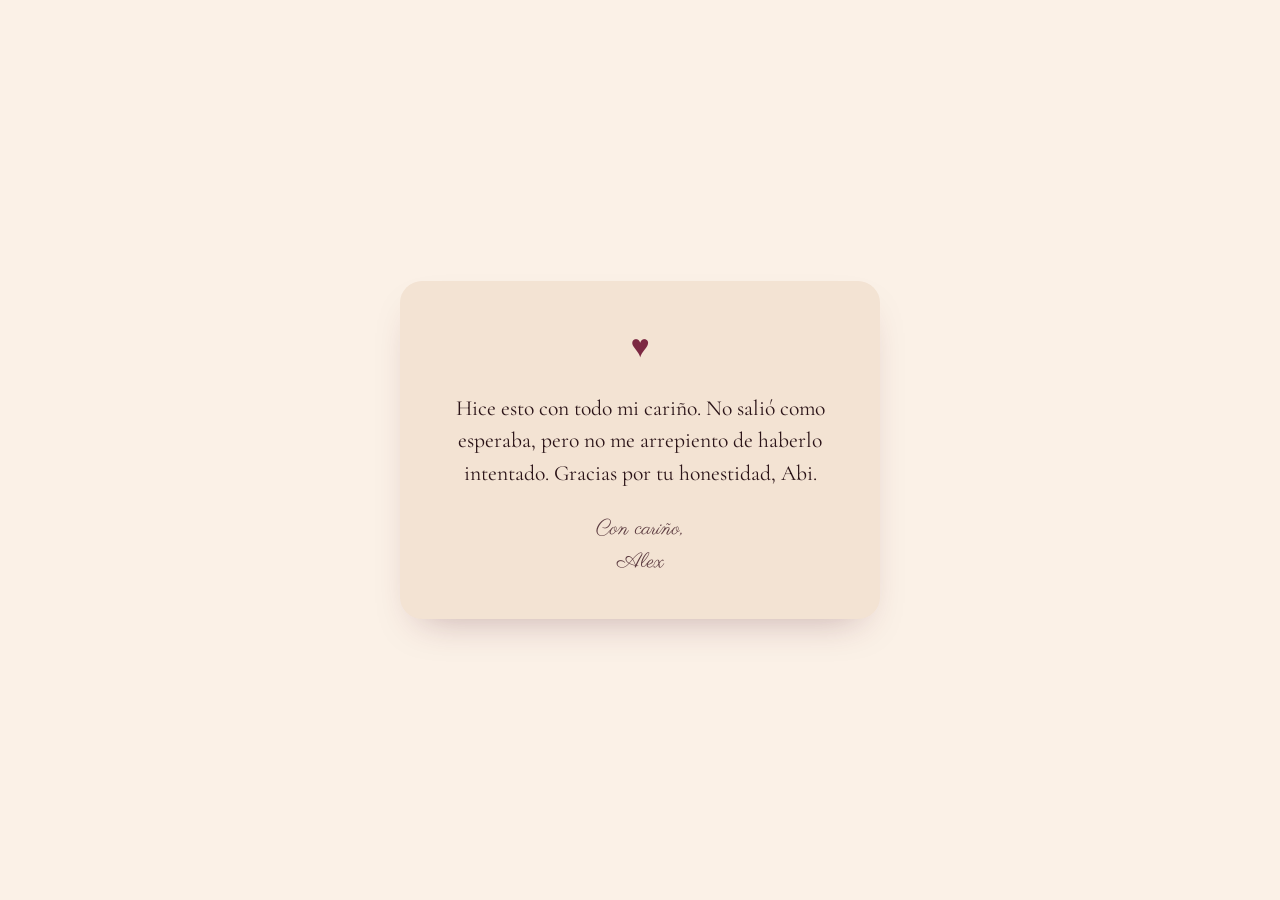
<file: public/index.html>
<!DOCTYPE html>
<html lang="es">
<head>
<meta charset="UTF-8">
<meta name="viewport" content="width=device-width, initial-scale=1, viewport-fit=cover">
<meta name="robots" content="noindex, nofollow">
<title>Para ti</title>
<meta name="description" content="Un regalo hecho con amor.">
<link rel="preconnect" href="https://fonts.googleapis.com">
<link rel="preconnect" href="https://fonts.gstatic.com" crossorigin>
<link href="https://fonts.googleapis.com/css2?family=Cormorant+Garamond:ital,wght@0,400;0,500;0,600;1,500&family=Parisienne&family=Work+Sans:wght@300;400;500;600&display=swap" rel="stylesheet">
<link rel="stylesheet" href="css/style.css">
</head>
<body>

<canvas id="petals-canvas" aria-hidden="true"></canvas>
<canvas id="confetti-canvas" aria-hidden="true"></canvas>

<button id="music-toggle" class="music-toggle" aria-label="Activar música" aria-pressed="false">
  <span class="music-icon">♪</span>
</button>

<div id="loading-screen" class="loading-screen">
  <div class="loading-heart">♥</div>
</div>

<!-- PANTALLA DE CIERRE: si LOCKED.enabled es true en main.js, esta es la
     única pantalla que se muestra; el resto de la página no se carga. -->
<section id="locked-screen" class="locked-screen" hidden>
  <div class="locked-card">
    <span class="locked-heart" aria-hidden="true">♥</span>
    <p id="locked-message" class="locked-message"></p>
    <p class="locked-sign">Con cariño,<br><span id="locked-signature">—</span></p>
  </div>
</section>

<main id="app" class="app" hidden>

  <!-- HERO / SOBRE -->
  <section id="section-hero" class="hero">
    <div class="hero-decor" aria-hidden="true">
      <span class="hero-heart h1">♥</span>
      <span class="hero-heart h2">♥</span>
      <span class="hero-heart h3">♥</span>
    </div>
    <p class="hero-eyebrow" id="hero-greeting">Un regalo para ti</p>
    <h1 class="hero-names">
      <span id="hero-name-love">—</span><span class="amp">&amp;</span><span id="hero-name-you">—</span>
    </h1>
    <button id="envelope-btn" class="envelope" aria-label="Abrir sobre">
      <span class="envelope-body">
        <span class="envelope-flap"></span>
        <span class="envelope-heart">♥</span>
      </span>
      <span class="envelope-label">Toca para abrir</span>
    </button>
  </section>

  <!-- contenido revelado tras abrir el sobre -->
  <div id="reveal-content" class="reveal-content" hidden>

    <!-- NUESTRA CANCIÓN (audio) -->
    <section id="section-song" class="section section-song" hidden>
      <div class="section-inner">
        <p class="section-kicker">Nuestra canción</p>
        <div class="song-note" aria-hidden="true">♫</div>
        <audio id="song-audio" preload="metadata"></audio>
      </div>
    </section>

    <!-- CARTA PRIVADA -->
    <section id="section-letter" class="section section-letter">
      <div class="section-inner">
        <p class="section-kicker">Mensaje privado</p>
        <button id="letter-open-btn" class="letter-open-btn">Abrir carta</button>
        <div id="letter-body" class="letter-body" hidden>
          <p id="letter-text" class="letter-text"></p>
          <p class="letter-sign">Con amor,<br><span id="letter-signature">—</span></p>
        </div>
      </div>
    </section>

    <!-- GALERÍA -->
    <section id="section-gallery" class="section section-gallery" hidden>
      <div class="section-inner">
        <p class="section-kicker">Nuestros momentos</p>
        <div id="gallery-track" class="gallery-track"></div>
        <div class="gallery-controls">
          <button id="gallery-prev" class="gallery-nav" aria-label="Anterior">‹</button>
          <div id="gallery-dots" class="gallery-dots"></div>
          <button id="gallery-next" class="gallery-nav" aria-label="Siguiente">›</button>
        </div>
      </div>
    </section>

    <!-- LO QUE AMO DE TI -->
    <section id="section-lovelist" class="section section-lovelist" hidden>
      <div class="section-inner">
        <p class="section-kicker">Lo que más amo de <span id="lovelist-name">ti</span></p>
        <ul id="lovelist-items" class="lovelist-items"></ul>
      </div>
    </section>

    <!-- NUESTRO LUGAR -->
    <section id="section-place" class="section section-place" hidden>
      <div class="section-inner section-inner--split">
        <div class="place-text">
          <p class="section-kicker">Dónde empezó todo</p>
          <h2 id="place-title" class="section-title">Nuestro lugar</h2>
          <p id="place-text"></p>
        </div>
        <div class="place-image-wrap">
          <img id="place-image" class="place-image" alt="" />
        </div>
      </div>
    </section>

    <!-- NUESTRA LISTA -->
    <section id="section-bucketlist" class="section section-bucketlist" hidden>
      <div class="section-inner">
        <p class="section-kicker">Cosas por vivir juntos</p>
        <h2 class="section-title">Nuestra lista</h2>
        <ul id="bucketlist-items" class="bucketlist-items"></ul>
      </div>
    </section>

    <!-- VALES DE AMOR -->
    <section id="section-coupons" class="section section-coupons" hidden>
      <div class="section-inner">
        <p class="section-kicker">Nuestros vales de amor</p>
        <h2 class="section-title">Canjéalos cuando quieras</h2>
        <p class="section-note">Cada uno se puede usar una sola vez.</p>
        <div id="coupons-grid" class="coupons-grid"></div>
      </div>
    </section>

    <!-- RULETA -->
    <section id="section-roulette" class="section section-roulette" hidden>
      <div class="section-inner">
        <p class="section-kicker">Para ti</p>
        <h2 class="section-title">La ruleta tiene una pregunta</h2>
        <p class="section-note">Gira… y responde con el corazón</p>
        <div class="roulette-wrap">
          <div class="roulette-pointer" aria-hidden="true">♥</div>
          <div id="roulette-wheel" class="roulette-wheel"></div>
        </div>
        <button id="roulette-spin" class="btn-primary">Girar</button>
        <p class="roulette-hint">Puedes girar las veces que quieras 😉</p>

        <div id="roulette-result" class="roulette-result" hidden>
          <p class="section-kicker">La ruleta decidió</p>
          <p id="roulette-result-label" class="roulette-result-label"></p>
          <h3 id="roulette-result-question" class="question-text roulette-result-question"></h3>
          <div class="question-buttons">
            <button id="roulette-yes" class="btn-primary btn-yes">Sí</button>
            <button id="roulette-no" class="btn-ghost btn-no">No</button>
          </div>
          <button id="roulette-again" type="button" class="roulette-again-link">↻ Girar de nuevo</button>
        </div>
      </div>
    </section>

    <!-- CONTADOR DE DÍAS -->
    <section id="section-counter" class="section section-counter" hidden>
      <div class="section-inner">
        <p id="counter-label" class="section-kicker">Llevamos juntos</p>
        <div class="counter-numbers" id="counter-numbers"></div>
      </div>
    </section>

    <!-- LA GRAN PREGUNTA -->
    <section id="section-question" class="section section-question" hidden>
      <div class="section-inner">
        <p class="section-kicker">Tengo algo que preguntarte</p>
        <h2 id="question-text" class="question-text">♥</h2>
        <div class="question-buttons">
          <button id="question-yes" class="btn-primary btn-yes">Sí</button>
          <button id="question-no" class="btn-ghost btn-no">No</button>
        </div>
      </div>
    </section>

    <!-- CIERRE -->
    <section id="section-closing" class="section section-closing" hidden>
      <div class="section-inner">
        <span class="closing-heart" aria-hidden="true">♥</span>
        <p id="closing-text" class="closing-text"></p>
        <p class="closing-sign">Con cariño,<br><span id="closing-signature" class="closing-signature-name">—</span></p>
        <p class="closing-forever">Para siempre</p>
      </div>
    </section>

  </div>
</main>

<!-- MODAL genérico (pregunta / vale canjeado) -->
<div id="modal" class="modal" hidden>
  <div class="modal-card">
    <div id="modal-heart" class="modal-heart">♥</div>
    <h3 id="modal-title" class="modal-title"></h3>
    <p id="modal-text" class="modal-text"></p>
    <button id="modal-close" class="btn-primary">Cerrar</button>
  </div>
</div>

<div id="error-screen" class="error-screen" hidden>
  <p>No pudimos cargar esta página. Intenta de nuevo en un momento.</p>
</div>

<script src="js/sound.js"></script>
<script src="js/main.js"></script>
</body>
</html>
</file>
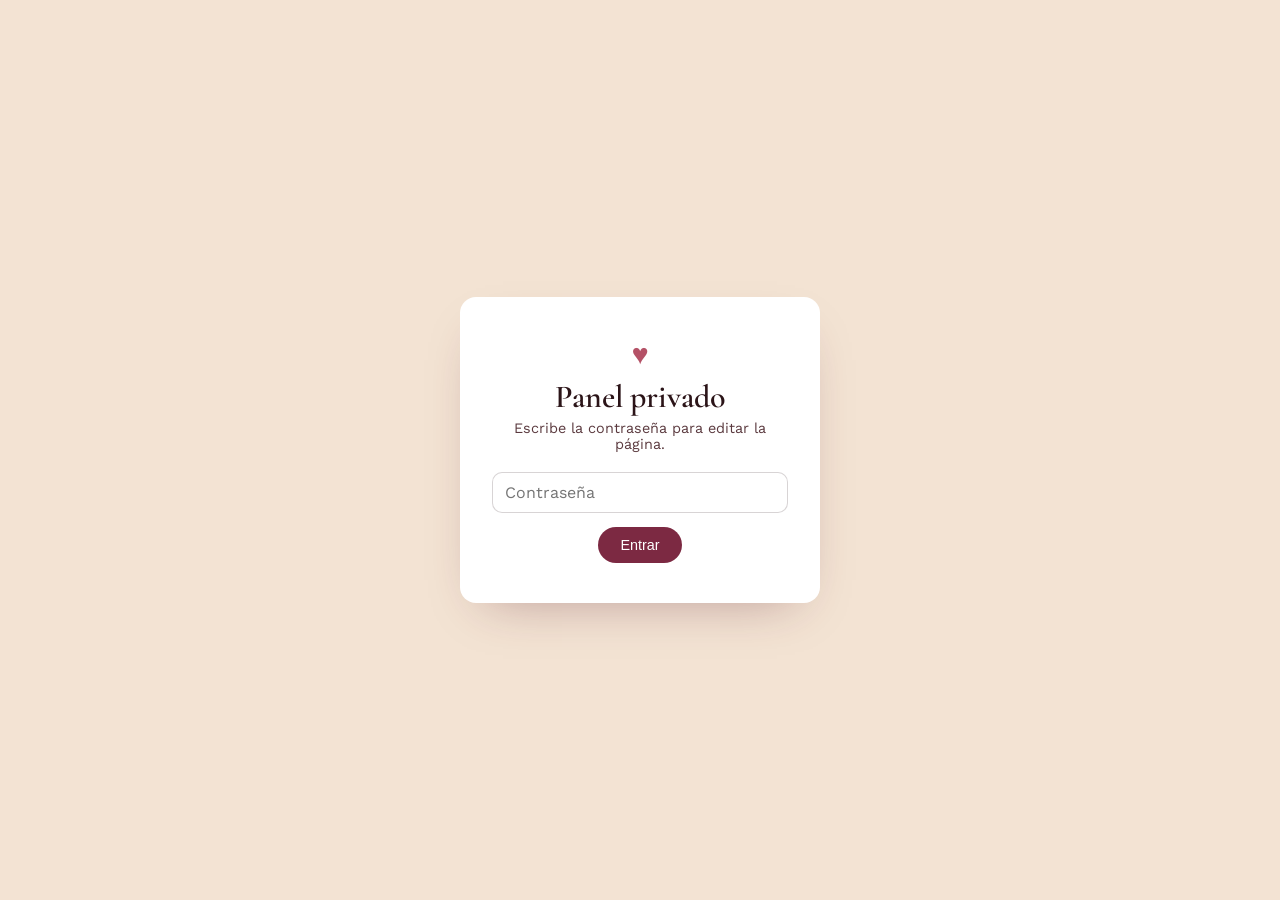
<file: public/admin.html>
<!DOCTYPE html>
<html lang="es">
<head>
<meta charset="UTF-8">
<meta name="viewport" content="width=device-width, initial-scale=1, viewport-fit=cover">
<meta name="robots" content="noindex, nofollow">
<title>Admin — Editor</title>
<link rel="preconnect" href="https://fonts.googleapis.com">
<link href="https://fonts.googleapis.com/css2?family=Cormorant+Garamond:wght@500;600&family=Work+Sans:wght@400;500;600&display=swap" rel="stylesheet">
<link rel="stylesheet" href="css/admin.css">
</head>
<body>

<!-- PANTALLA DE ACCESO -->
<div id="gate" class="gate">
  <form id="gate-form" class="gate-card">
    <p class="gate-heart">♥</p>
    <h1>Panel privado</h1>
    <p class="gate-sub">Escribe la contraseña para editar la página.</p>
    <input id="gate-password" type="password" placeholder="Contraseña" autocomplete="current-password" required>
    <button type="submit" class="btn">Entrar</button>
    <p id="gate-error" class="gate-error" hidden>Contraseña incorrecta.</p>
  </form>
</div>

<!-- PANEL -->
<div id="panel" class="panel" hidden>
  <header class="panel-header">
    <h1>Editar página</h1>
    <div class="panel-actions">
      <span id="save-status" class="save-status"></span>
      <button id="save-btn" class="btn btn-save">Guardar cambios</button>
      <a href="/" target="_blank" class="btn btn-ghost">Ver página</a>
    </div>
  </header>

  <main class="panel-body">

    <section class="card">
      <h2>La pareja</h2>
      <label>Tu nombre <input id="f-you" type="text"></label>
      <label>Nombre de tu amor <input id="f-love" type="text"></label>
      <label>Frase de bienvenida <input id="f-greeting" type="text" placeholder="Un regalo para ti"></label>
    </section>

    <section class="card">
      <h2>Nuestra canción (opcional)</h2>
      <label>Ruta o URL del archivo de audio
        <input id="f-song" type="text" placeholder="/audio/cancion.mp3">
      </label>
      <label>Empezar en el segundo
        <input id="f-song-start" type="number" min="0" step="1" placeholder="0">
      </label>
      <label class="file-label">
        <input id="f-song-file" type="file" accept="audio/*" hidden>
        <span class="btn btn-add" id="f-song-upload-btn">Subir canción</span>
      </label>
      <p class="field-hint">Sube el archivo directo desde aquí (mp3, m4a, wav o ogg, hasta ~10MB) y la ruta de arriba se llena sola. También puedes escribirla a mano si ya subiste el archivo por git. Suena sola al abrir el sobre. Si pones un segundo de inicio, se salta la intro y cuando termine vuelve a repetir desde ese mismo punto.</p>
    </section>

    <section class="card">
      <h2>Carta privada</h2>
      <label>Texto de la carta <textarea id="f-letter" rows="6"></textarea></label>
    </section>

    <section class="card">
      <h2>Galería de fotos</h2>
      <div id="gallery-list" class="repeat-list"></div>
      <label class="file-label">
        <input id="gallery-file" type="file" accept="image/*" multiple hidden>
        <span class="btn btn-add">+ Agregar fotos</span>
      </label>
    </section>

    <section class="card">
      <h2>Lo que más amo de ti</h2>
      <div id="lovelist-list" class="repeat-list repeat-list--text"></div>
      <button type="button" class="btn btn-add" data-add="loveList">+ Agregar frase</button>
    </section>

    <section class="card">
      <h2>Nuestro lugar</h2>
      <label>Título <input id="f-place-title" type="text" placeholder="Nuestro lugar"></label>
      <label>Texto <textarea id="f-place-text" rows="3"></textarea></label>
      <label>Foto
        <input id="f-place-image-file" type="file" accept="image/*" hidden>
        <span class="btn btn-add" id="f-place-image-btn">Elegir foto</span>
      </label>
      <div id="f-place-image-preview" class="image-preview"></div>
    </section>

    <section class="card">
      <h2>Nuestra lista (cosas por vivir juntos)</h2>
      <div id="bucketlist-list" class="repeat-list repeat-list--text"></div>
      <button type="button" class="btn btn-add" data-add="bucketList">+ Agregar item</button>
    </section>

    <section class="card">
      <h2>Vales de amor</h2>
      <div id="coupons-list" class="repeat-list repeat-list--text"></div>
      <button type="button" class="btn btn-add" data-add="coupons">+ Agregar vale</button>
    </section>

    <section class="card">
      <h2>Ruleta</h2>
      <p class="hint">Agrega al menos 2 opciones.</p>
      <div id="roulette-list" class="repeat-list repeat-list--text"></div>
      <button type="button" class="btn btn-add" data-add="roulette">+ Agregar opción</button>
    </section>

    <section class="card">
      <h2>Contador de tiempo juntos</h2>
      <label>Fecha de inicio <input id="f-anniversary-date" type="date"></label>
      <label>Etiqueta <input id="f-anniversary-label" type="text" placeholder="Llevamos juntos"></label>
    </section>

    <section class="card">
      <h2>La gran pregunta</h2>
      <label>Pregunta <input id="f-question-text" type="text" placeholder="¿Quieres ser mi novia?"></label>
      <label>Texto botón Sí <input id="f-question-yes" type="text"></label>
      <label>Texto botón No <input id="f-question-no" type="text"></label>
      <label>Título al aceptar <input id="f-question-success-title" type="text"></label>
      <label>Texto al aceptar <textarea id="f-question-success-text" rows="2"></textarea></label>
    </section>

    <section class="card">
      <h2>Cierre</h2>
      <label>Mensaje final <textarea id="f-closing-text" rows="4"></textarea></label>
      <label>Firma <input id="f-closing-signature" type="text"></label>
    </section>

    <section class="card">
      <h2>Música de fondo</h2>
      <label class="checkbox-row"><input id="f-music-enabled" type="checkbox"> Mostrar botón de música en la página</label>
    </section>

  </main>
</div>

<div id="toast" class="toast" hidden></div>

<script src="js/admin.js"></script>
</body>
</html>
</file>
<file: public/css/style.css>
/* ==========================================================
   TOKENS
   ========================================================== */
:root{
  --ink:        #2b1418;
  --ink-soft:   #5b3a3f;
  --paper:      #fbf1e7;
  --paper-deep: #f3e3d3;
  --blush:      #eccdd0;
  --blush-soft: #f4e0e0;
  --wine:       #7c2942;
  --wine-deep:  #591d30;
  --rose:       #b45166;
  --gold:       #c9a15a;
  --gold-soft:  #e6cf9c;

  --font-display: 'Cormorant Garamond', serif;
  --font-script:  'Parisienne', cursive;
  --font-body:    'Work Sans', sans-serif;

  --measure: 42rem;
  --radius: 22px;
  --shadow-soft: 0 18px 40px -20px rgba(89, 29, 48, 0.35);
}

*{ box-sizing: border-box; }
html{ scroll-behavior: smooth; }

/* El atributo hidden de HTML se puede pisar por cualquier regla propia
   que ponga display en ese mismo elemento (ej. .modal{ display:flex }),
   porque el navegador aplica ESA regla de "hidden -> display:none" como
   estilo de user-agent, de menor prioridad que cualquier CSS del sitio.
   Sin esta línea, elementos como #modal (que usa display:flex para
   centrarse) se quedan visibles aunque JS les ponga hidden=true. */
[hidden]{ display: none !important; }

body{
  margin:0;
  background: var(--paper);
  color: var(--ink);
  font-family: var(--font-body);
  font-weight: 400;
  line-height: 1.6;
  -webkit-font-smoothing: antialiased;
  overflow-x: hidden;
}

img{ max-width:100%; display:block; }
button{ font-family: inherit; cursor:pointer; }
:focus-visible{ outline: 2px solid var(--wine); outline-offset: 3px; }

@media (prefers-reduced-motion: reduce){
  *{ animation-duration: 0.01ms !important; animation-iteration-count: 1 !important; transition-duration: 0.01ms !important; scroll-behavior: auto !important; }
}

/* ==========================================================
   BACKGROUND CANVASES
   ========================================================== */
#petals-canvas{
  position: fixed; inset:0; width:100%; height:100%;
  z-index: 0; pointer-events:none;
}
#confetti-canvas{
  position: fixed; inset:0; width:100%; height:100%;
  z-index: 60; pointer-events:none;
}

/* ==========================================================
   LOADING
   ========================================================== */
.loading-screen{
  position: fixed; inset:0; z-index: 100;
  display:flex; align-items:center; justify-content:center;
  background: var(--paper);
  transition: opacity .5s ease;
}
.loading-screen.is-hiding{ opacity: 0; }
.loading-heart{
  font-size: 2.4rem; color: var(--wine);
  animation: pulse 1.1s ease-in-out infinite;
}
.app{ opacity: 0; transition: opacity .6s ease; }
.app.is-visible{ opacity: 1; }
@keyframes pulse{
  0%,100%{ transform: scale(0.85); opacity:.6; }
  50%{ transform: scale(1.05); opacity:1; }
}

/* ==========================================================
   LOCKED / CIERRE
   ========================================================== */
.locked-screen{
  position: fixed; inset:0; z-index: 90;
  display:flex; align-items:center; justify-content:center;
  background: var(--paper);
  padding: 1.5rem;
  opacity: 0; transition: opacity .6s ease;
}
.locked-screen.is-visible{ opacity: 1; }
.locked-card{
  max-width: 30rem;
  text-align: center;
  padding: 2.5rem 2rem;
  border-radius: var(--radius);
  background: var(--paper-deep);
  box-shadow: var(--shadow-soft);
}
.locked-heart{
  display:block; font-size: 2rem; color: var(--wine);
  margin-bottom: 1.25rem;
}
.locked-message{
  font-family: var(--font-display);
  font-size: 1.35rem;
  line-height: 1.5;
  color: var(--ink);
  margin: 0 0 1.5rem;
}
.locked-sign{
  font-family: var(--font-script);
  font-size: 1.3rem;
  color: var(--ink-soft);
  margin: 0;
}

/* ==========================================================
   MUSIC TOGGLE
   ========================================================== */
.music-toggle{
  position: fixed; z-index: 70;
  /* respeta el notch / Dynamic Island / cámara en isla en Android */
  top: max(18px, env(safe-area-inset-top));
  right: max(18px, env(safe-area-inset-right));
  width: 46px; height: 46px; border-radius: 50%;
  border: 1px solid rgba(124,41,66,0.25);
  background: rgba(251,241,231,0.85);
  backdrop-filter: blur(6px);
  -webkit-backdrop-filter: blur(6px);
  color: var(--wine);
  font-size: 1.1rem;
  display:flex; align-items:center; justify-content:center;
  box-shadow: var(--shadow-soft);
  transition: transform .2s ease;
}
.music-toggle:active{ transform: scale(0.92); }
.music-toggle[aria-pressed="true"] .music-icon{ animation: sway 1.6s ease-in-out infinite; }
@keyframes sway{ 0%,100%{ transform: rotate(-8deg);} 50%{ transform: rotate(8deg);} }

/* ==========================================================
   APP / SECTIONS
   ========================================================== */
.app{ position: relative; z-index: 1; }

.section{
  padding: 96px max(24px, env(safe-area-inset-right)) 96px max(24px, env(safe-area-inset-left));
  position: relative;
}
.section-inner{
  max-width: var(--measure);
  margin: 0 auto;
}
.section-inner--split{
  max-width: 62rem;
  display:grid;
  gap: 40px;
}
@media (min-width: 760px){
  .section-inner--split{ grid-template-columns: 1.1fr 1fr; align-items:center; }
}

.section-kicker{
  font-family: var(--font-display);
  font-style: italic;
  font-size: 1.15rem;
  color: var(--wine);
  margin: 0 0 6px;
  letter-spacing: .01em;
}
.section-title{
  font-family: var(--font-display);
  font-weight: 500;
  font-size: clamp(2rem, 5vw, 2.8rem);
  margin: 0 0 18px;
  color: var(--ink);
}
.section-note{
  color: var(--ink-soft);
  font-size: .95rem;
  margin-top: -8px;
}

.section::before{
  content:"";
  display:block;
  width: 46px; height: 1px;
  background: var(--gold);
  margin: 0 auto 28px;
}
#section-hero::before{ display:none; }

/* reveal-on-scroll */
.reveal{
  opacity: 0;
  transform: translateY(22px);
  transition: opacity .8s ease, transform .8s ease;
}
.reveal.is-visible{ opacity: 1; transform: none; }

/* ==========================================================
   HERO
   ========================================================== */
.hero{
  /* fallback para navegadores sin soporte de svh (Android/WebView viejos) */
  min-height: 100vh;
  min-height: 100svh;
  display:flex; flex-direction:column; align-items:center; justify-content:center;
  text-align:center;
  padding: max(40px, env(safe-area-inset-top)) max(24px, env(safe-area-inset-right))
           40px max(24px, env(safe-area-inset-left));
  position: relative;
  background:
    radial-gradient(circle at 30% 20%, var(--blush-soft), transparent 55%),
    radial-gradient(circle at 75% 75%, var(--gold-soft) 0%, transparent 45%),
    var(--paper);
}
.hero-decor{ position:absolute; inset:0; pointer-events:none; overflow:hidden; }
.hero-heart{
  position:absolute; color: var(--rose); opacity:.35;
  animation: floaty 6s ease-in-out infinite;
}
.hero-heart.h1{ top:14%; left:12%; font-size:1.6rem; animation-delay:0s; }
.hero-heart.h2{ top:64%; left:80%; font-size:2.2rem; animation-delay:1.4s; }
.hero-heart.h3{ top:78%; left:18%; font-size:1.2rem; animation-delay:.7s; }
@keyframes floaty{ 0%,100%{ transform: translateY(0);} 50%{ transform: translateY(-16px);} }

.hero-eyebrow{
  font-family: var(--font-script);
  font-size: 1.6rem;
  color: var(--wine);
  margin: 0 0 8px;
}
.hero-names{
  font-family: var(--font-display);
  font-weight: 500;
  font-size: clamp(2.6rem, 10vw, 4.4rem);
  margin: 0 0 56px;
  color: var(--ink);
}
.hero-names .amp{
  font-family: var(--font-script);
  color: var(--rose);
  margin: 0 .18em;
  font-size: .8em;
}

.envelope{
  background:none; border:none; padding:0;
  display:flex; flex-direction:column; align-items:center; gap:16px;
}
.envelope-body{
  position: relative;
  width: 132px; height: 92px;
  background: linear-gradient(180deg, var(--wine), var(--wine-deep));
  border-radius: 8px;
  box-shadow: var(--shadow-soft);
  transition: transform .25s ease;
}
.envelope-flap{
  position:absolute; top:0; left:0; right:0;
  height: 0;
  border-left: 66px solid transparent;
  border-right: 66px solid transparent;
  border-top: 52px solid var(--gold-soft);
  transform-origin: top center;
  transition: transform .5s cubic-bezier(.6,-0.2,.3,1.4);
}
.envelope-heart{
  position:absolute; inset:0;
  display:flex; align-items:center; justify-content:center;
  color: var(--gold-soft);
  font-size: 1.3rem;
  transform: translateY(6px);
}
.envelope:active .envelope-body{ transform: scale(0.96); }
.envelope-label{
  font-size: .8rem;
  letter-spacing: .12em;
  text-transform: uppercase;
  color: var(--ink-soft);
}
.envelope.is-open .envelope-flap{ transform: rotateX(180deg); }
.envelope.is-open .envelope-body{
  animation: envelope-pop .5s ease .15s both;
}
@keyframes envelope-pop{
  0%{ transform: scale(1); }
  40%{ transform: scale(1.08) translateY(-6px); }
  100%{ transform: scale(1) translateY(-4px); opacity: 0; }
}

/* ==========================================================
   NUESTRA CANCIÓN (audio)
   ========================================================== */
.section-song{ text-align:center; }
.song-note{
  font-size:2.6rem; color: var(--wine); opacity:.85;
  animation: song-note-float 2.4s ease-in-out infinite;
}
@keyframes song-note-float{
  0%, 100% { transform: translateY(0) rotate(-4deg); }
  50% { transform: translateY(-8px) rotate(4deg); }
}


/* ==========================================================
   LETTER
   ========================================================== */
.section-letter{ text-align:center; }
.letter-open-btn{
  background: var(--wine); color: var(--paper);
  border:none; border-radius: 999px;
  padding: 14px 34px;
  font-size: 1rem; letter-spacing:.02em;
  box-shadow: var(--shadow-soft);
  transition: transform .2s ease, background .2s ease;
}
.letter-open-btn:active{ transform: scale(0.96); }
.letter-body{
  margin-top: 28px;
  background: #fff;
  border: 1px solid var(--paper-deep);
  border-radius: var(--radius);
  padding: 36px 30px;
  text-align: left;
  box-shadow: var(--shadow-soft);
  animation: unfold .55s ease both;
}
@keyframes unfold{
  from{ opacity:0; transform: scaleY(0.85) translateY(-10px); transform-origin: top; }
  to{ opacity:1; transform: none; }
}
.letter-text{
  font-family: var(--font-display);
  font-size: 1.35rem;
  line-height: 1.7;
  color: var(--ink);
  white-space: pre-line;
}
.letter-sign{
  margin-top: 20px;
  font-family: var(--font-script);
  font-size: 1.4rem;
  color: var(--wine);
}

/* ==========================================================
   GALLERY
   ========================================================== */
.section-gallery{ background: var(--blush-soft); }
.gallery-track{
  display:flex; gap:16px; overflow-x:auto; scroll-snap-type:x mandatory;
  padding-bottom: 8px; -webkit-overflow-scrolling:touch; scrollbar-width:none;
}
.gallery-track::-webkit-scrollbar{ display:none; }
.gallery-slide{
  flex: 0 0 78%; scroll-snap-align:center;
  border-radius: var(--radius); overflow:hidden;
  box-shadow: var(--shadow-soft);
  background:#fff;
}
@media (min-width: 640px){ .gallery-slide{ flex-basis: 52%; } }
.gallery-slide img{ width:100%; height: 340px; object-fit:cover; }
.gallery-caption{
  padding: 12px 16px; font-size:.92rem; color: var(--ink-soft);
  font-style: italic; font-family: var(--font-display);
}
.gallery-controls{
  display:flex; align-items:center; justify-content:center; gap:18px;
  margin-top: 18px;
}
.gallery-nav{
  width: 38px; height:38px; border-radius:50%; border:1px solid var(--wine);
  background:transparent; color:var(--wine); font-size:1.2rem;
}
.gallery-dots{ display:flex; gap:7px; }
.gallery-dot{ width:7px; height:7px; border-radius:50%; background: var(--rose); opacity:.35; }
.gallery-dot.is-active{ opacity:1; }

/* ==========================================================
   LOVE LIST
   ========================================================== */
.lovelist-items{ list-style:none; margin:0; padding:0; display:flex; flex-direction:column; gap:14px; }
.lovelist-items li{
  font-family: var(--font-display); font-size: 1.3rem;
  padding-left: 30px; position:relative; color: var(--ink);
}
.lovelist-items li::before{
  content:"♥"; position:absolute; left:0; top:2px; color:var(--rose); font-size:1rem;
}

/* ==========================================================
   PLACE
   ========================================================== */
.section-place p{ color: var(--ink-soft); }
.place-image-wrap{
  border-radius: var(--radius); overflow:hidden; box-shadow: var(--shadow-soft);
  transform: rotate(-2deg);
}
.place-image{ width:100%; height:300px; object-fit:cover; }

/* ==========================================================
   BUCKET LIST
   ========================================================== */
.section-bucketlist{ background: var(--blush-soft); }
.bucketlist-items{ list-style:none; margin:0; padding:0; }
.bucketlist-items li{
  display:flex; align-items:flex-start; gap:12px;
  padding: 12px 0; border-bottom: 1px solid rgba(124,41,66,0.14);
  font-size: 1.05rem;
}
.bucketlist-items li::before{
  content:"○"; color: var(--wine); flex:0 0 auto; margin-top:1px;
}

/* ==========================================================
   COUPONS
   ========================================================== */
.coupons-grid{
  display:grid; grid-template-columns: repeat(auto-fill, minmax(190px,1fr));
  gap: 16px; margin-top: 24px;
}
.coupon{
  background: linear-gradient(160deg, #fff, var(--paper-deep));
  border: 1px dashed var(--gold);
  border-radius: 16px;
  padding: 20px 16px;
  text-align:center;
  display:flex; flex-direction:column; gap:12px; align-items:center;
  transition: transform .2s ease;
}
.coupon-icon{ font-size:1.4rem; color:var(--rose); }
.coupon-text{ font-family: var(--font-display); font-size:1.05rem; }
.coupon-btn{
  border:none; border-radius:999px; padding:8px 18px; font-size:.85rem;
  background: var(--wine); color:var(--paper);
}
.coupon.is-used{ opacity:.5; }
.coupon.is-used .coupon-btn{ background: var(--ink-soft); }
.coupon.is-used .coupon-btn::after{ content:" ✓"; }

/* ==========================================================
   ROULETTE
   ========================================================== */
.section-roulette{ text-align:center; }
.roulette-wrap{
  position: relative; width: 260px; height:260px; margin: 30px auto 26px;
}
.roulette-pointer{
  position:absolute; top:-6px; left:50%; transform: translateX(-50%);
  color: var(--wine); font-size: 1.4rem; z-index:2;
}
.roulette-wheel{
  width:100%; height:100%; border-radius:50%;
  border: 6px solid #fff;
  box-shadow: var(--shadow-soft);
  position: relative; overflow:hidden;
  transition: transform 3.2s cubic-bezier(.15,.75,.2,1);
}
.roulette-slice{
  position:absolute; inset:0;
  display:flex; align-items:flex-start; justify-content:center;
  transform-origin: 50% 50%;
}
.roulette-slice span{
  margin-top: 18px; font-size:.78rem; font-weight:600; color:#fff;
  transform: rotate(90deg);
  max-width: 60px;
}
.roulette-hint{ font-size:.85rem; color: var(--ink-soft); margin-top:14px; }

.roulette-result{
  margin-top: 34px; padding-top: 30px; border-top: 1px solid var(--paper-deep);
  animation: unfold .5s ease both;
}
.roulette-result-label{
  font-family: var(--font-script); font-size: 1.6rem; color: var(--wine); margin: 4px 0 18px;
}
.roulette-result-question{ margin-bottom: 26px; }
.roulette-again-link{
  background:none; border:none; color: var(--ink-soft); font-size:.85rem;
  margin-top: 22px; text-decoration: underline; text-underline-offset: 3px;
}

/* ==========================================================
   COUNTER
   ========================================================== */
.section-counter{ text-align:center; background: var(--wine); color: var(--paper); }
.section-counter .section-kicker{ color: var(--gold-soft); }
.section-counter::before{ background: var(--gold-soft); }
.counter-numbers{
  display:flex; justify-content:center; gap: clamp(10px,4vw,28px); flex-wrap:wrap;
}
.counter-unit{ display:flex; flex-direction:column; align-items:center; min-width: 64px; }
.counter-unit .num{ font-family: var(--font-display); font-size: clamp(2.2rem,7vw,3.4rem); }
.counter-unit .lbl{ font-size:.72rem; letter-spacing:.08em; text-transform:uppercase; opacity:.8; }

/* ==========================================================
   QUESTION
   ========================================================== */
.section-question{ text-align:center; }
.question-text{
  font-family: var(--font-display); font-weight:500;
  font-size: clamp(1.9rem, 6vw, 2.8rem); margin: 0 0 34px;
}
.question-buttons{
  display:flex; gap:18px; justify-content:center; align-items:center; flex-wrap:wrap;
  position: relative; min-height: 60px;
}
.btn-primary{
  background: var(--wine); color: var(--paper); border:none; border-radius:999px;
  padding: 14px 36px; font-size:1rem; box-shadow: var(--shadow-soft);
  transition: transform .2s ease;
}
.btn-primary:active{ transform: scale(.96); }
.btn-ghost{
  background: transparent; color: var(--ink-soft); border: 1px solid rgba(43,20,24,.25);
  border-radius:999px; padding:14px 30px; font-size:1rem;
  position: relative; transition: transform .18s ease;
}
.btn-no.is-dodging{ position: absolute; }

/* ==========================================================
   CLOSING
   ========================================================== */
.section-closing{ text-align:center; }
.closing-heart{ font-size:1.6rem; color:var(--rose); display:block; margin-bottom:18px; }
.closing-text{
  font-family: var(--font-display); font-size:1.4rem; line-height:1.7; white-space:pre-line;
}
.closing-sign{ margin-top:24px; color: var(--ink-soft); }
.closing-signature-name{ font-family: var(--font-script); font-size:1.6rem; color:var(--wine); }
.closing-forever{
  margin-top: 34px; font-family: var(--font-script); font-size:1.8rem; color: var(--gold);
}

/* ==========================================================
   MODAL
   ========================================================== */
.modal{
  position: fixed; inset:0; z-index:80;
  background: rgba(43,20,24,.55);
  display:flex; align-items:center; justify-content:center;
  padding: max(24px, env(safe-area-inset-top)) max(24px, env(safe-area-inset-right))
           max(24px, env(safe-area-inset-bottom)) max(24px, env(safe-area-inset-left));
  animation: fade-in .2s ease both;
}
@keyframes fade-in{ from{opacity:0;} to{opacity:1;} }
.modal-card{
  background: var(--paper); border-radius: var(--radius);
  max-width: 380px; width:100%; padding: 34px 28px; text-align:center;
  box-shadow: var(--shadow-soft);
  animation: pop-in .35s cubic-bezier(.3,1.4,.5,1) both;
}
@keyframes pop-in{ from{ transform: scale(.85); opacity:0;} to{ transform:none; opacity:1;} }
.modal-heart{ font-size:2.4rem; color: var(--rose); margin-bottom:12px; }
.modal-title{ font-family: var(--font-display); font-size:1.6rem; margin:0 0 10px; }
.modal-text{ color: var(--ink-soft); margin: 0 0 22px; }

.error-screen{
  position: fixed; inset:0; z-index:90; background: var(--paper);
  display:flex; align-items:center; justify-content:center; padding: 24px; text-align:center;
  color: var(--ink-soft); font-family: var(--font-body);
}
</file>
<file: public/css/admin.css>
:root{
  --ink:#2b1418; --ink-soft:#5b3a3f; --paper:#fbf1e7; --paper-deep:#f3e3d3;
  --blush:#eccdd0; --wine:#7c2942; --wine-deep:#591d30; --rose:#b45166; --gold:#c9a15a;
  --font-display:'Cormorant Garamond', serif; --font-body:'Work Sans', sans-serif;
  --radius:16px;
}
*{ box-sizing:border-box; }
/* Mismo motivo que en style.css: .gate usa display:flex, así que sin
   esto el formulario de contraseña se queda visible aunque JS le
   ponga hidden=true después de entrar (justo el bug reportado). */
[hidden]{ display: none !important; }
body{ margin:0; background: var(--paper-deep); color: var(--ink); font-family: var(--font-body); }
h1,h2{ font-family: var(--font-display); font-weight:600; margin:0; }
input,textarea{
  /* font-size mínimo de 16px: por debajo de eso, Safari en iPhone hace
     zoom automático al enfocar el campo (se nota mucho en la contraseña). */
  font-family: var(--font-body); font-size: 16px; padding: 10px 12px;
  border: 1px solid rgba(43,20,24,.18); border-radius: 10px; background:#fff; width:100%;
}
label{ display:flex; flex-direction:column; gap:6px; font-size:.85rem; color: var(--ink-soft); margin-bottom:14px; }
.field-hint{ font-size:.78rem; color: var(--ink-soft); opacity:.8; margin-top:-8px; margin-bottom:14px; line-height:1.4; }
.btn{
  border:none; border-radius:999px; padding:10px 22px; font-size:.9rem; cursor:pointer;
  background: var(--wine); color:#fff; display:inline-flex; align-items:center; gap:6px; text-decoration:none;
}
.btn-ghost{ background: transparent; color: var(--wine); border: 1px solid var(--wine); }
.btn-add{ background: var(--blush); color: var(--wine-deep); }
.btn-save{ background: var(--wine); }
.checkbox-row{ flex-direction:row; align-items:center; }
.checkbox-row input{ width:auto; }

/* GATE */
.gate{
  /* fallback para navegadores sin soporte de svh (Android/WebView viejos) */
  min-height:100vh; min-height:100svh;
  display:flex; align-items:center; justify-content:center;
  padding: max(24px, env(safe-area-inset-top)) max(24px, env(safe-area-inset-right))
           max(24px, env(safe-area-inset-bottom)) max(24px, env(safe-area-inset-left));
}
.gate-card{
  background:#fff; border-radius: var(--radius); padding: 40px 32px; max-width:360px; width:100%;
  text-align:center; box-shadow: 0 20px 50px -25px rgba(89,29,48,.4);
}
.gate-heart{ font-size:1.8rem; color: var(--rose); margin:0 0 6px; }
.gate-sub{ color: var(--ink-soft); font-size:.9rem; margin: 4px 0 20px; }
.gate-card input{ margin-bottom:14px; }
.gate-error{ color:#b3261e; font-size:.85rem; margin-top:10px; }
.gate-card button[disabled]{ opacity:.7; cursor:default; }

/* PANEL */
.panel-header{
  position: sticky; top:0; z-index:5; background: var(--paper); border-bottom:1px solid rgba(43,20,24,.1);
  padding: max(16px, env(safe-area-inset-top)) max(20px, env(safe-area-inset-right)) 16px max(20px, env(safe-area-inset-left));
  display:flex; align-items:center; justify-content:space-between; flex-wrap:wrap; gap:10px;
}
.panel-actions{ display:flex; align-items:center; gap:10px; }
.save-status{ font-size:.8rem; color: var(--ink-soft); }
.panel-body{ max-width: 720px; margin: 0 auto; padding: 24px 18px 80px; }
.card{ background:#fff; border-radius: var(--radius); padding:22px; margin-bottom:18px; box-shadow: 0 12px 30px -22px rgba(43,20,24,.3); }
.card h2{ font-size:1.4rem; margin-bottom:14px; }
.hint{ font-size:.8rem; color: var(--ink-soft); margin: -6px 0 12px; }

.repeat-list{ display:flex; flex-direction:column; gap:10px; margin-bottom: 14px; }
.repeat-row{ display:flex; gap:8px; align-items:center; }
.repeat-row input{ flex:1; }
.repeat-row .remove-btn{
  border:none; background: var(--paper-deep); color: var(--wine); border-radius:50%;
  width:32px; height:32px; flex:0 0 auto; font-size:1rem;
}

.repeat-row--roulette{ align-items:flex-start; }
.roulette-fields{ flex:1; display:flex; flex-direction:column; gap:6px; }
.roulette-question{ font-size:.85rem; }

.gallery-item{
  display:flex; gap:10px; align-items:center; background: var(--paper-deep); border-radius:12px; padding:8px;
}
.gallery-item img{ width:56px; height:56px; object-fit:cover; border-radius:8px; flex:0 0 auto; }
.gallery-item input{ flex:1; }

.image-preview img{ margin-top:10px; max-width:180px; border-radius:10px; }

.file-label{ display:inline-block; cursor:pointer; }

.toast{
  position: fixed; bottom:20px; left:50%; transform: translateX(-50%);
  background: var(--wine); color:#fff; padding:10px 20px; border-radius:999px; font-size:.85rem;
  box-shadow: 0 12px 30px -14px rgba(0,0,0,.4); z-index:50;
}
</file>
